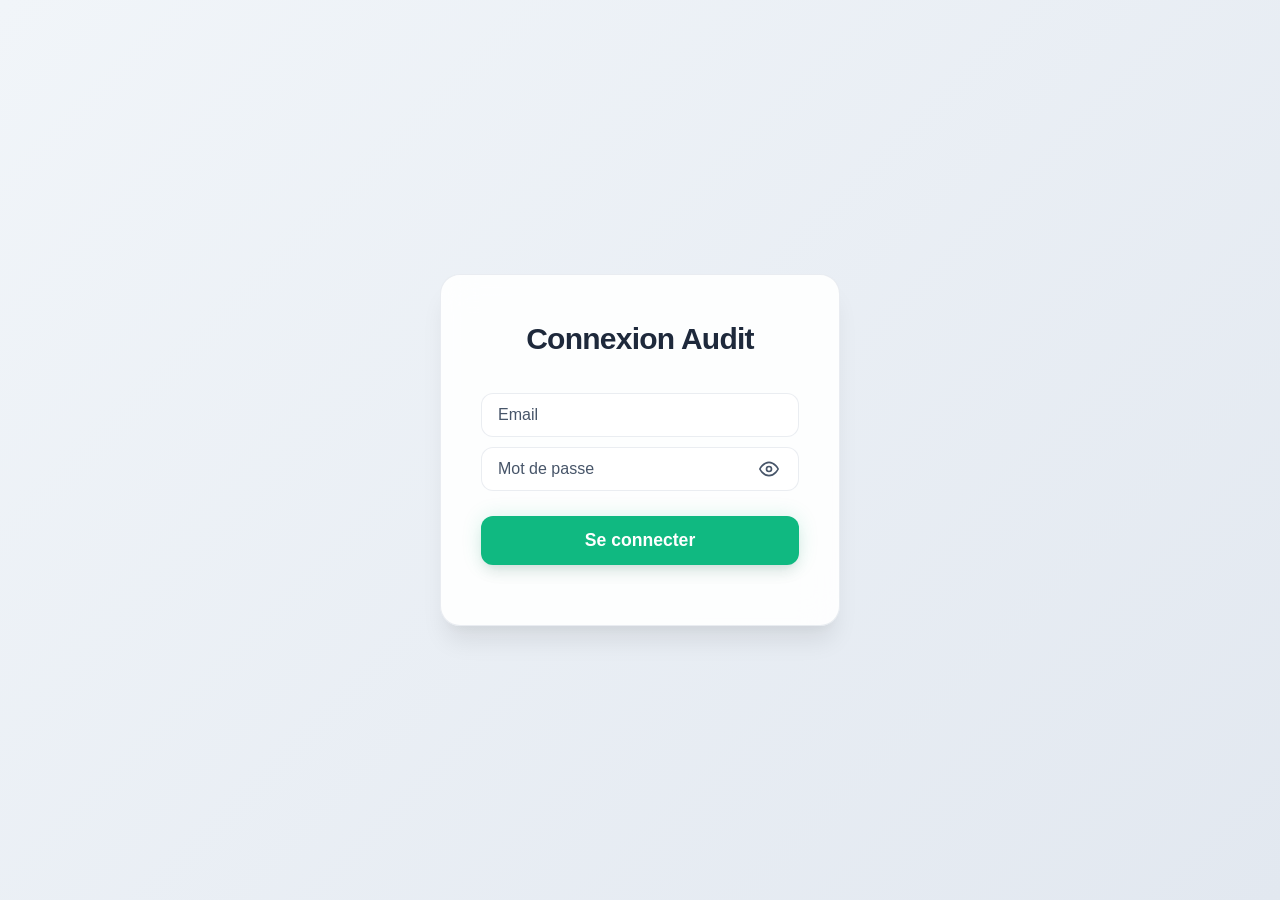
<file: index.html>
<!DOCTYPE html>
<html>
  <head>
    <meta charset="UTF-8" />
    <meta http-equiv="refresh" content="0; url=login.html" />
    <title>Redirect</title>
    <link rel="manifest" href="./manifest.json">
    <meta name="theme-color" content="#0f172a">
  </head>
  <script src="./pwa.js"></script>
  <body></body>
</html>
</file>
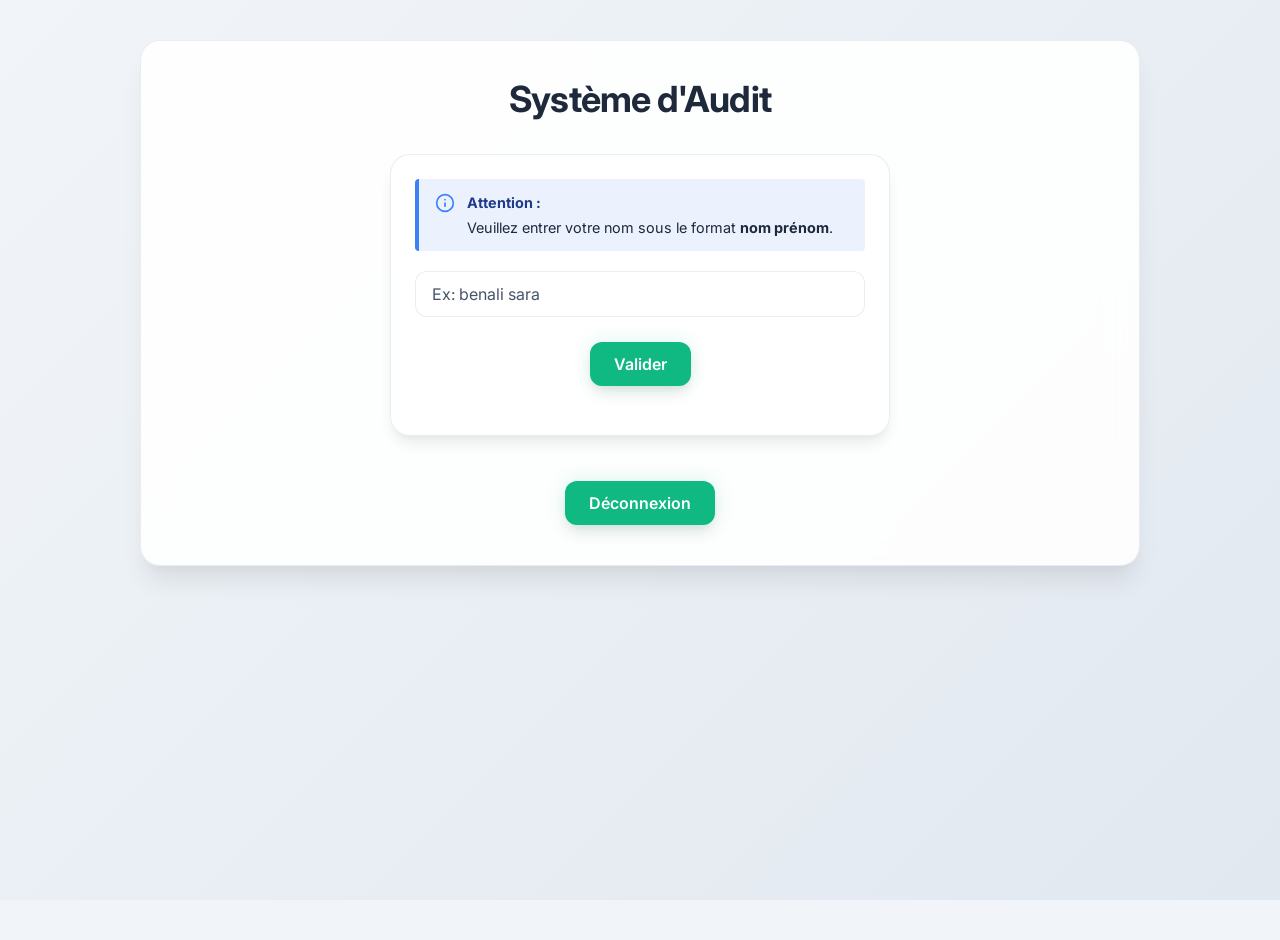
<file: accueil.html>
<!DOCTYPE html>
<html lang="fr">

<head>
  <meta charset="UTF-8">
  <meta name="viewport" content="width=device-width, initial-scale=1.0">
  <title>Accueil - Système d'Audit</title>
  <link rel="stylesheet" href="style.css">
  <link rel="icon" type="image/png" href="logo3.png">
  <link rel="manifest" href="./manifest.json">
  <meta name="theme-color" content="#0f172a">
  <script src="./pwa.js"></script>
</head>

<body>
  <div class="container">
    <h1>Système d'Audit</h1>
    <div class="user-box">
      <div id="identificationForm">
        <div class="user-note-banner">
          <svg xmlns="http://www.w3.org/2000/svg" width="20" height="20" viewBox="0 0 24 24" fill="none"
            stroke="currentColor" stroke-width="2" stroke-linecap="round" stroke-linejoin="round" class="info-icon">
            <circle cx="12" cy="12" r="10"></circle>
            <line x1="12" y1="16" x2="12" y2="12"></line>
            <line x1="12" y1="8" x2="12.01" y2="8"></line>
          </svg>
          <div>
            <strong>Attention :</strong>
            <span>Veuillez entrer votre nom sous le format <b>nom prénom</b>.</span>
          </div>
        </div>
        <input type="text" id="username" placeholder="Ex: benali sara" autocomplete="off">
        <button id="validateUserBtn" class="btn-retour" type="button">Valider</button>
      </div>
      <p id="errorMessage" class="error"></p>
      <p id="successMessage" class="success"></p>
    </div>
    <div class="logos" id="logosSection" style="display:none;">
      <button class="logo-btn" id="baltimarBtn" disabled title="Audit Baltimar">
        <img src="logo1.png" width="150" alt="Baltimar">
      </button>
      <button class="logo-btn" id="reveyBtn" disabled title="Audit Revey">
        <img src="logo2.png" width="150" alt="Revey">
      </button>
    </div>
    <div id="extraButtons" style="display:none; margin-top: 20px; text-align: center;">
      <button id="statsBtn" class="btn-retour" style="background-color: #077a3b; width: 100%; max-width: 320px;">
        Visualiser des Graphiques
      </button>
    </div>
    <div class="btn-container">
      <button class="btn-retour" id="logoutBtn">Déconnexion</button>
    </div>
  </div>
  <script type="module">
    import { supabase } from "./supabase.js";
    import { clearAuditProgress } from "./utils.js";

    // cette fonction verifie si l'utilisateur est connecte pour continuer a charger sinon redirige le vers login.html
    const { data: sessionData } = await supabase.auth.getSession();
    if (!sessionData.session) window.location.href = "login.html";

    // Recupertion des elements HTML
    const identificationForm = document.getElementById("identificationForm");
    const usernameInput = document.getElementById("username");
    const validateUserBtn = document.getElementById("validateUserBtn");
    const errorMessage = document.getElementById("errorMessage");
    const successMessage = document.getElementById("successMessage");
    const baltimarBtn = document.getElementById("baltimarBtn");
    const reveyBtn = document.getElementById("reveyBtn");
    const logoutBtn = document.getElementById("logoutBtn");
    const logosSection = document.getElementById("logosSection");
    const extraButtons = document.getElementById("extraButtons");
    const statsBtn = document.getElementById("statsBtn");
    function setError(msg) {
      errorMessage.textContent = msg || "";
      successMessage.textContent = "";
    }
    function setSuccess(msg) {
      successMessage.textContent = msg || "";
      errorMessage.textContent = "";
    }
    function enableLogos() {
      logosSection.style.display = "flex";
      extraButtons.style.display = "block";
      baltimarBtn.disabled = false;
      reveyBtn.disabled = false;
      identificationForm.style.display = "none";
    }
    function disableLogos() {
      logosSection.style.display = "none";
      extraButtons.style.display = "none";
      baltimarBtn.disabled = true;
      reveyBtn.disabled = true;
      identificationForm.style.display = "block";
    }

    // Verification de sessions existante
    const savedUsername = sessionStorage.getItem("audit_username");
    const savedRole = sessionStorage.getItem("audit_user_role");
    if (savedUsername) {
      if (savedRole === "responsable") {
        window.location.href = "visualisation.html";
      } else if (savedRole === "auditeur") {
        usernameInput.value = savedUsername;
        enableLogos();
        setSuccess("Bienvenue " + savedUsername + " !");
      } else {
        disableLogos();
      }
    } else {
      disableLogos();
    }
    // Le bouton de validation du username
    validateUserBtn.addEventListener("click", async () => {
      let username = usernameInput.value.trim().replace(/\s+/g, ' ');

      if (!username) {
        setError("Veuillez entrer votre nom utilisateur.");
        disableLogos();
        return;
      }

      if (username.split(/\s+/).length < 2) {
        setError("Respectez l'ordre : nom prénom.");
        disableLogos();
        return;
      }

      console.log("Checking user in Supabase:", username);
      const { data, error } = await supabase
        .from("authorized_users")
        .select("username, role")
        .ilike("username", username)
        .maybeSingle();

      if (error) {
        console.error("Supabase Error during user check:", error);
      }

      console.log("Returned data from Supabase:", data);

      if (!data) {
        // Debugging: fetch all users to help the user spot trailing spaces or typos
        const { data: allUsers } = await supabase.from("authorized_users").select("username");
        console.log("Liste exacte des noms dans la base (avec les espaces cachés ou accents) :", allUsers);
      }

      if (error || !data) {
        setError("Nom utilisateur invalide.");
        disableLogos();
        return;
      }

      username = data.username; // On utilise la casse exacte de la DB
      localStorage.setItem("username", username);
      sessionStorage.setItem("audit_username", username);
      sessionStorage.setItem("audit_user_role", data.role || "auditeur");

      if (data.role === "responsable") {
        window.location.href = "visualisation.html";
      } else if (data.role === "auditeur") {
        enableLogos();
        setSuccess("Bienvenue " + username + "!");
      } else {
        disableLogos();
        setError("Rôle non reconnu.");
      }
    });


    baltimarBtn.addEventListener("click", () => {
      window.location.href = "baltimar.html";
    });

    reveyBtn.addEventListener("click", () => {
      window.location.href = "revey.html";
    });

    statsBtn.addEventListener("click", () => {
      window.location.href = "visualisation.html";
    });


    logoutBtn.addEventListener("click", async () => {
      sessionStorage.clear();
      clearAuditProgress();
      await supabase.auth.signOut();
      window.location.href = "login.html";
    });
  </script>

</body>

</html>
</file>
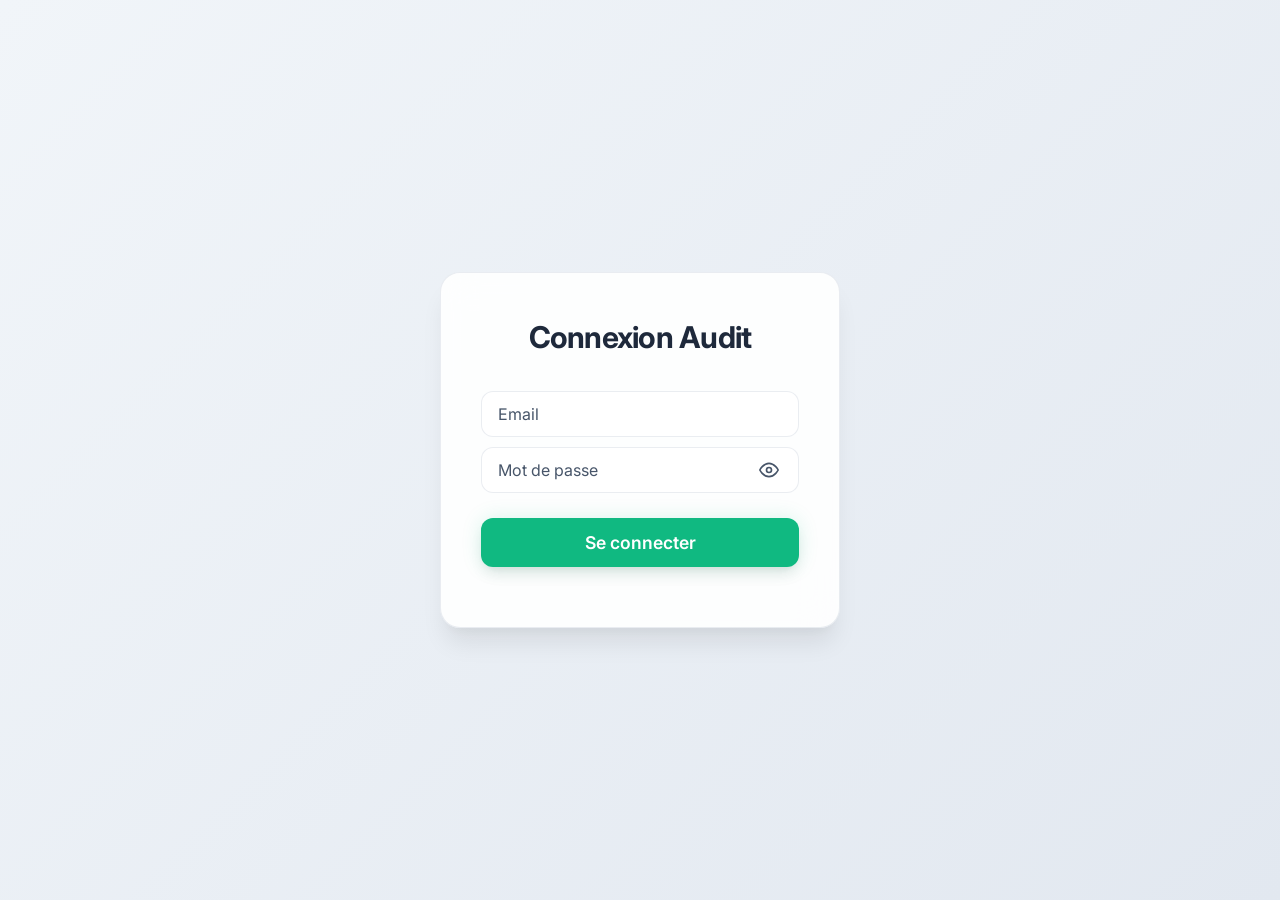
<file: login.html>
<!DOCTYPE html>
<html lang="fr">
<head>
  <meta charset="UTF-8">
  <meta name="viewport" content="width=device-width, initial-scale=1.0">
  <title>Login - Système d'Audit</title>
  <link rel="manifest" href="./manifest.json">
  <link rel="icon" type="image/png" href="logo4.png">
  <meta name="theme-color" content="#0f172a">
  <link rel="stylesheet" href="style.css">
  <style>
    body {
      display: flex;
      justify-content: center;
      align-items: center;
      height: 100vh;
      /* margin: 0 */
      padding: 15px;
    }

    form {
      background: var(--surface-color);
      backdrop-filter: blur(16px);
      -webkit-backdrop-filter: blur(16px);
      padding: 40px;
      border-radius: var(--radius-lg);
      border: 1px solid var(--surface-border);
      box-shadow: var(--shadow-lg);
      text-align: center;
      width: 100%;
      max-width: 400px;
    }

    h2 {
      margin-bottom: 30px;
      color: var(--text-main);
    }

    button[type="submit"] {
      width: 100%;
      margin-top: 25px;
      padding: 14px;
      font-size: 1.1rem;
    }
  </style>
</head>
<script src="./pwa.js"></script>

<body>

  <form id="loginForm">
    <h2>Connexion Audit</h2>

    <input type="email" id="email" placeholder="Email" autocomplete="email" required>
    <div class="password-wrapper">
      <input type="password" id="password" placeholder="Mot de passe" autocomplete="current-password" required>
      <button type="button" id="togglePassword" class="toggle-password" aria-label="Afficher le mot de passe">
        <svg xmlns="http://www.w3.org/2000/svg" width="20" height="20" viewBox="0 0 24 24" fill="none"
          stroke="currentColor" stroke-width="2" stroke-linecap="round" stroke-linejoin="round" class="eye-icon">
          <path d="M1 12s4-8 11-8 11 8 11 8-4 8-11 8-11-8-11-8z"></path>
          <circle cx="12" cy="12" r="3"></circle>
        </svg>
      </button>
    </div>

    <button type="submit" class="btn-retour">Se connecter</button>
    <p class="error" id="error"></p>
  </form>

  <script>
    document.getElementById('togglePassword').addEventListener('click', function () {
      const passwordInput = document.getElementById('password');
      const type = passwordInput.getAttribute('type') === 'password' ? 'text' : 'password';
      passwordInput.setAttribute('type', type);

      // Met à jour l'icône SVG
      if (type === 'text') {
        this.innerHTML = `
          <svg xmlns="http://www.w3.org/2000/svg" width="20" height="20" viewBox="0 0 24 24" fill="none"
            stroke="currentColor" stroke-width="2" stroke-linecap="round" stroke-linejoin="round" class="eye-icon">
            <path d="M17.94 17.94A10.07 10.07 0 0 1 12 20c-7 0-11-8-11-8a18.45 18.45 0 0 1 5.06-5.94M9.9 4.24A9.12 9.12 0 0 1 12 4c7 0 11 8 11 8a18.5 18.5 0 0 1-2.16 3.19m-6.72-1.07a3 3 0 1 1-4.24-4.24"></path>
            <line x1="1" y1="1" x2="23" y2="23"></line>
          </svg>
        `;
      } else {
        this.innerHTML = `
          <svg xmlns="http://www.w3.org/2000/svg" width="20" height="20" viewBox="0 0 24 24" fill="none"
            stroke="currentColor" stroke-width="2" stroke-linecap="round" stroke-linejoin="round" class="eye-icon">
            <path d="M1 12s4-8 11-8 11 8 11 8-4 8-11 8-11-8-11-8z"></path>
            <circle cx="12" cy="12" r="3"></circle>
          </svg>
        `;
      }
    });
  </script>

  <script type="module">
    import { supabase } from "./supabase.js";

    const form = document.getElementById("loginForm");
    const errorEl = document.getElementById("error");

    form.addEventListener("submit", async (e) => {
      e.preventDefault();
      errorEl.textContent = "";

      const btn = form.querySelector('button[type="submit"]');
      const originalText = btn.textContent;
      btn.textContent = "Connexion...";
      btn.disabled = true;

      const email = document.getElementById("email").value.trim();
      const password = document.getElementById("password").value;

      const { error } = await supabase.auth.signInWithPassword({ email, password });

      if (error) {
        errorEl.textContent = "Identifiants invalides ou erreur de connexion.";
        btn.textContent = originalText;
        btn.disabled = false;
        return;
      }

      window.location.href = "accueil.html";
    });
  </script>

</body>

</html>
</file>
<file: style.css>
@import url('https://fonts.googleapis.com/css2?family=Inter:wght@300;400;500;600;700&display=swap');

:root {
  --primary-color: #10b981;
  /* Emerald 500 */
  --primary-hover: #059669;
  /* Emerald 600 */
  --danger-color: #ef4444;
  /* Red 500 */
  --danger-hover: #dc2626;
  /* Red 600 */
  --bg-color: #f1f5f9;
  /* Slate 100 */
  --bg-gradient: linear-gradient(135deg, #f1f5f9 0%, #e2e8f0 100%);
  --surface-color: rgba(255, 255, 255, 0.9);
  --surface-border: rgba(148, 163, 184, 0.2);
  /* Slate 400 */
  --text-main: #1e293b;
  /* Slate 800 */
  --text-muted: #475569;
  /* Slate 600 */
  --shadow-sm: 0 4px 6px -1px rgba(0, 0, 0, 0.05), 0 2px 4px -1px rgba(0, 0, 0, 0.03);
  --shadow-md: 0 10px 15px -3px rgba(0, 0, 0, 0.08), 0 4px 6px -2px rgba(0, 0, 0, 0.04);
  --shadow-lg: 0 20px 25px -5px rgba(0, 0, 0, 0.08), 0 10px 10px -5px rgba(0, 0, 0, 0.03);
  --shadow-glow: 0 0 20px rgba(16, 185, 129, 0.15);
  --radius-md: 12px;
  --radius-lg: 20px;
  --transition: all 0.3s cubic-bezier(0.4, 0, 0.2, 1);
}

* {
  box-sizing: border-box;
  margin: 0;
  padding: 0;
}

body {
  font-family: 'Inter', sans-serif;
  background: var(--bg-gradient);
  background-color: var(--bg-color);
  background-attachment: fixed;
  color: var(--text-main);
  text-align: center;
  min-height: 100vh;
  line-height: 1.6;
  -webkit-font-smoothing: antialiased;
}

h1,
h2,
h3,
h4 {
  font-weight: 700;
  letter-spacing: -0.025em;
  margin-bottom: 1rem;
}

h1 {
  font-size: 2.25rem;
}

h2 {
  font-size: 1.875rem;
}

.hidden {
  display: none !important;
}

label {
  display: block;
  margin-top: 15px;
  font-weight: 500;
  color: var(--text-muted);
  font-size: 0.9rem;
}

/* Inputs */
select,
input[type="text"],
input[type="email"],
input[type="password"] {
  width: 100%;
  max-width: 600px;
  padding: 12px 16px;
  margin: 10px auto 0 auto;
  border-radius: var(--radius-md);
  border: 1px solid var(--surface-border);
  background-color: var(--surface-color);
  color: var(--text-main);
  font-family: 'Inter', sans-serif;
  font-size: 1rem;
  display: block;
  transition: var(--transition);
  outline: none;
}

select:focus,
input[type="text"]:focus,
input[type="email"]:focus,
input[type="password"]:focus {
  border-color: var(--primary-color);
  box-shadow: 0 0 0 3px rgba(16, 185, 129, 0.2);
  background-color: #ffffff;
}

input::placeholder {
  color: var(--text-muted);
}

.password-wrapper {
  position: relative;
  width: 100%;
  max-width: 600px;
  margin: 10px auto 0 auto;
}

.password-wrapper input[type="password"],
.password-wrapper input[type="text"] {
  margin-top: 0;
  padding-right: 48px;
}

.toggle-password {
  position: absolute;
  right: 12px;
  top: 50%;
  transform: translateY(-50%);
  background: none;
  border: none;
  padding: 8px;
  margin: 0;
  cursor: pointer;
  color: var(--text-muted);
  display: flex;
  align-items: center;
  justify-content: center;
  transition: var(--transition);
  z-index: 10;
}

.toggle-password:hover {
  color: var(--primary-color);
  transform: translateY(-50%) scale(1.1);
}

.eye-icon {
  pointer-events: none;
}

input[type="file"] {
  padding: 10px;
  background: var(--surface-color);
  border-radius: var(--radius-md);
  border: 1px dashed var(--surface-border);
  cursor: pointer;
  transition: var(--transition);
}

input[type="file"]:hover {
  border-color: var(--primary-color);
}

/* ============ CONTAINER ============ */
.container {
  margin: 40px auto;
  padding: 30px;
  background: var(--surface-color);
  backdrop-filter: blur(16px);
  -webkit-backdrop-filter: blur(16px);
  width: 95%;
  max-width: 1000px;
  border-radius: var(--radius-lg);
  border: 1px solid var(--surface-border);
  box-shadow: var(--shadow-lg);
  box-sizing: border-box;
}

/* ============ LOGOS ============ */
.logos {
  display: flex;
  justify-content: center;
  gap: 30px;
  margin-top: 35px;
  flex-wrap: wrap;
}

.logo-btn {
  border: none;
  background: #ffffff;
  border: 1px solid var(--surface-border);
  border-radius: var(--radius-lg);
  padding: 15px;
  cursor: pointer;
  transition: var(--transition);
  display: flex;
  align-items: center;
  justify-content: center;
  box-shadow: var(--shadow-md);
}

.logo-btn:disabled {
  opacity: 0.3;
  cursor: not-allowed;
  filter: grayscale(1);
}

.logo-btn:not(:disabled):hover {
  transform: translateY(-5px);
  border-color: var(--primary-color);
  background: var(--surface-color);
  box-shadow: 0 15px 30px -5px rgba(0, 0, 0, 0.3);
}

.logo-btn img {
  border-radius: 8px;
  transition: var(--transition);
}

/* ============ BUTTONS ============ */
button {
  display: block;
  margin: 10px auto;
  padding: 12px 24px;
  border: none;
  border-radius: var(--radius-md);
  cursor: pointer;
  font-weight: 600;
  font-size: 1rem;
  font-family: 'Inter', sans-serif;
  transition: var(--transition);
}

.btn-container {
  margin-top: 35px;
  display: flex;
  justify-content: center;
}

.btn-retour {
  display: inline-block;
  background-color: var(--primary-color);
  color: white;
  text-decoration: none;
  box-shadow: var(--shadow-md), var(--shadow-glow);
}

.btn-retour:hover:not(:disabled) {
  background-color: var(--primary-hover);
  transform: translateY(-2px);
  box-shadow: var(--shadow-lg), 0 0 25px rgba(16, 185, 129, 0.3);
}

.btn-retour:disabled {
  background-color: #334155;
  box-shadow: none;
  color: var(--text-muted);
  cursor: not-allowed;
  transform: none;
}

.btn-retour-rouge {
  display: inline-block;
  background-color: var(--danger-color);
  color: white;
  text-decoration: none;
  box-shadow: var(--shadow-md), 0 0 20px rgba(239, 68, 68, 0.15);
}

.btn-retour-rouge:hover,
.btn-retour-rouge:active,
.btn-retour-rouge:focus {
  background-color: var(--danger-hover);
  outline: none;
  transform: translateY(-2px);
  box-shadow: var(--shadow-lg), 0 0 25px rgba(239, 68, 68, 0.3);
}

.btn-pdf {
  margin-top: 20px;
  background-color: #3b82f6;
  /* Blue 500 */
  color: white;
  box-shadow: var(--shadow-md);
}

.btn-pdf:hover {
  background-color: #2563eb;
  /* Blue 600 */
  transform: translateY(-2px);
}

/* ============ NOTE BOX ============ */
.note {
  border: 1px solid rgba(245, 158, 11, 0.3);
  background-color: rgba(245, 158, 11, 0.05);
  padding: 16px 20px;
  margin: 20px auto;
  border-radius: var(--radius-md);
  font-size: 0.95rem;
  color: #fbbf24;
  /* Amber 400 */
  width: 90%;
  max-width: 900px;
  text-align: left;
  display: flex;
  align-items: center;
  gap: 10px;
  box-shadow: var(--shadow-sm);
  line-height: 1.4;
}

.note strong {
  color: #f59e0b;
  /* Amber 500 */
  font-weight: 700;
}

.user-note-banner {
  background-color: rgba(59, 130, 246, 0.1);
  border-left: 4px solid #3b82f6;
  padding: 12px 16px;
  border-radius: 4px;
  display: flex;
  align-items: flex-start;
  gap: 12px;
  text-align: left;
  margin-bottom: 20px;
  color: var(--text-main);
  font-size: 0.9rem;
}

.user-note-banner .info-icon {
  color: #3b82f6;
  flex-shrink: 0;
  margin-top: 2px;
}

.user-note-banner strong {
  color: #1e3a8a;
  display: block;
  margin-bottom: 2px;
}

/* ============ ACCORDION / RUBRIQUES ============ */
.accordion {
  margin-top: 25px;
  text-align: left;
}

.rubrique-header {
  background: rgba(16, 185, 129, 0.1);
  border: 1px solid rgba(16, 185, 129, 0.2);
  color: #34d399;
  padding: 16px 20px;
  margin: 20px auto 10px auto;
  width: 95%;
  border-radius: var(--radius-md);
  cursor: pointer;
  font-weight: 600;
  text-align: left;
  user-select: none;
  transition: var(--transition);
  display: flex;
  justify-content: space-between;
  align-items: center;
}

.rubrique-header:hover {
  background: rgba(16, 185, 129, 0.15);
  border-color: rgba(16, 185, 129, 0.3);
  transform: translateY(-1px);
}

.rubrique1-header {
  background: rgba(239, 68, 68, 0.1);
  border: 1px solid rgba(239, 68, 68, 0.2);
  color: #f87171;
  padding: 16px 20px;
  margin: 20px auto 10px auto;
  width: 95%;
  border-radius: var(--radius-md);
  cursor: pointer;
  font-weight: 600;
  text-align: left;
  user-select: none;
  transition: var(--transition);
  display: flex;
  justify-content: space-between;
  align-items: center;
}

.rubrique1-header:hover {
  background: rgba(239, 68, 68, 0.15);
  border-color: rgba(239, 68, 68, 0.3);
  transform: translateY(-1px);
}

.rubrique-table-wrapper {
  width: 95%;
  margin: 0 auto 30px auto;
  padding: 1px;
  background: var(--surface-color);
  border-radius: var(--radius-md);
  border: 1px solid var(--surface-border);
  box-shadow: var(--shadow-md);
  overflow: hidden;
}

/* ============ TABLE (questions) ============ */
.questions-table {
  width: 100%;
  border-collapse: collapse;
  background: #ffffff;
  max-width: 1500px;
  margin: 0 auto;
}

.questions-table th,
.questions-table td {
  border-bottom: 1px solid var(--surface-border);
  padding: 16px;
  color: var(--text-main);
}

.questions-table th {
  background-color: #f8fafc;
  color: var(--text-muted);
  font-weight: 600;
  text-transform: uppercase;
  font-size: 0.85rem;
  letter-spacing: 0.05em;
  text-align: left;
  border-bottom: 2px solid var(--surface-border);
}

.questions-table td:nth-child(1) {
  text-align: left;
  font-weight: 500;
}

.questions-table td:nth-child(2),
.questions-table td:nth-child(3),
.questions-table td:nth-child(4) {
  text-align: center;
}

.questions-table tbody tr {
  transition: var(--transition);
}

.questions-table tbody tr:hover {
  background-color: #f8fafc;
}

.questions-table tbody tr:last-child th,
.questions-table tbody tr:last-child td {
  border-bottom: none;
}

/* Row complete */
.row-complete td {
  background: rgba(16, 185, 129, 0.1) !important;
}

/* ============ USER BOX ============ */
.user-box {
  margin: 25px auto;
  padding: 24px;
  background: var(--surface-color);
  border: 1px solid var(--surface-border);
  border-radius: var(--radius-lg);
  width: 90%;
  max-width: 500px;
  box-shadow: var(--shadow-md);
  backdrop-filter: blur(10px);
}

.user-box p {
  margin-bottom: 15px;
  font-size: 0.95rem;
  color: var(--text-muted);
}

.user-box input {
  width: 100%;
  max-width: 100%;
  margin-bottom: 15px;
}

.error {
  color: #f87171;
  font-size: 0.9rem;
  font-weight: 500;
  margin-top: 10px;
}

.success {
  color: #34d399;
  font-size: 0.9rem;
  font-weight: 500;
  margin-top: 10px;
}

/* Custom Table Widths */
.questions-table th:nth-child(2),
.questions-table td:nth-child(2) {
  width: 320px;
  /* Increased from 260px for better readability */
  min-width: 220px;
}

.questions-table td:nth-child(2) select {
  width: 100%;
  font-weight: 600;
  font-size: 1.1rem;
  /* Slightly larger */
  padding: 12px 14px;
  background-color: #f8fafc;
  cursor: pointer;
  border: 1px solid var(--primary-color);
  box-shadow: 0 2px 4px rgba(16, 185, 129, 0.1);
  border-radius: var(--radius-md);
  appearance: none;
  /* Reset for better custom styling */
  background-image: url("data:image/svg+xml;charset=UTF-8,%3csvg xmlns='http://www.w3.org/2000/svg' viewBox='0 0 24 24' fill='none' stroke='%2310b981' stroke-width='2' stroke-linecap='round' stroke-linejoin='round'%3e%3cpolyline points='6 9 12 15 18 9'%3e%3c/polyline%3e%3c/svg%3e");
  background-repeat: no-repeat;
  background-position: right 12px center;
  background-size: 16px;
  padding-right: 40px;
}

.questions-table th:nth-child(3),
.questions-table td:nth-child(3) {
  width: 300px;
}

.questions-table input[type="text"] {
  width: 100%;
  height: 48px;
  padding: 10px 14px;
  box-sizing: border-box;
  margin: 0;
  background: #ffffff;
}

/* ============ RESPONSIVE ============ */
@media (max-width: 768px) {
  body {
    font-size: 16px;
    padding: 15px 10px;
  }

  .container {
    width: 100%;
    max-width: 100%;
    margin: 10px auto;
    padding: 20px 15px;
    border-radius: var(--radius-md);
  }

  h1 {
    font-size: 1.75rem;
  }

  h2 {
    font-size: 1.5rem;
  }

  h3 {
    font-size: 1.25rem;
  }

  label,
  p,
  button,
  input,
  select,
  textarea,
  td,
  th {
    font-size: 16px;
  }

  .user-box {
    width: 100%;
    padding: 20px 15px;
  }

  .logos {
    gap: 15px;
  }

  .logo-btn {
    padding: 10px;
  }

  .logo-btn img {
    width: 120px;
  }

  .rubrique-table-wrapper {
    border-radius: 8px;
    margin-bottom: 20px;
  }

  .questions-table th,
  .questions-table td {
    padding: 12px 10px;
  }

  .questions-table th:nth-child(2),
  .questions-table td:nth-child(2) {
    width: 240px;
    /* Keep it readable on mobile */
    min-width: 200px;
  }

  .questions-table th:nth-child(3),
  .questions-table td:nth-child(3) {
    width: auto;
  }

  .rubrique-table-wrapper {
    overflow-x: auto;
  }
}

/* ============ LOADING SPINNER ============ */
.loading-overlay {
  position: fixed;
  top: 0;
  left: 0;
  width: 100%;
  height: 100%;
  background: rgba(15, 23, 42, 0.7);
  backdrop-filter: blur(4px);
  display: flex;
  flex-direction: column;
  justify-content: center;
  align-items: center;
  z-index: 9999;
}

.spinner {
  width: 50px;
  height: 50px;
  border: 5px solid rgba(16, 185, 129, 0.2);
  border-top-color: var(--primary-color);
  border-radius: 50%;
  animation: spin 1s linear infinite;
}

@keyframes spin {
  to {
    transform: rotate(360deg);
  }
}

.loading-text {
  margin-top: 15px;
  color: white;
  font-weight: 600;
  font-size: 1.1rem;
}

/* ============ PROGRESS BAR ============ */
.progress-container {
  position: sticky;
  top: 0;
  z-index: 100;
  background: var(--surface-color);
  padding: 15px 20px;
  border-bottom: 1px solid var(--surface-border);
  margin-bottom: 20px;
  border-radius: 0 0 var(--radius-md) var(--radius-md);
  box-shadow: var(--shadow-sm);
}

.progress-bar-bg {
  width: 100%;
  height: 100px;
  height: 12px;
  background: #e2e8f0;
  border-radius: 6px;
  overflow: hidden;
}

.progress-bar-fill {
  height: 100%;
  background: var(--primary-color);
  width: 0%;
  transition: width 0.4s ease;
}

.progress-info {
  display: flex;
  justify-content: space-between;
  margin-bottom: 6px;
  font-size: 0.85rem;
  font-weight: 600;
  color: var(--text-muted);
}

/* ============ SUMMARY TABLE ============ */
.summary-container {
  margin-top: 40px;
  padding: 24px;
  background: #f8fafc;
  border-radius: var(--radius-lg);
  border: 1px solid var(--surface-border);
  text-align: left;
}

.summary-title {
  font-size: 1.25rem;
  font-weight: 700;
  margin-bottom: 20px;
  color: var(--text-main);
  text-align: center;
}

.summary-table {
  width: 100%;
  border-collapse: collapse;
}

.summary-table td {
  padding: 12px;
  border-bottom: 1px solid #e2e8f0;
}

.summary-table tr:last-child td {
  border-bottom: none;
  font-weight: 700;
  font-size: 1.1rem;
  color: var(--primary-color);
}
/* Ligne zone principale */
.summary-zone-name {
    text-align: left;
    font-weight: 600;
}

.summary-zone-score {
    text-align: center;
    font-weight: bold;
    color: var(--primary-color);
}

/* Lignes sous-zones */
.summary-subzone-row {
    opacity: 0.75;
}

.summary-subzone-name {
    text-align: left;
    font-weight: 400;
    font-size: 0.85em;
    padding-left: 1.5rem !important;
    color: var(--text-muted, #94a3b8);
    font-style: italic;
}

.summary-subzone-score {
    text-align: center;
    font-size: 0.85em;
    color: var(--text-muted, #94a3b8);
}
</file>
